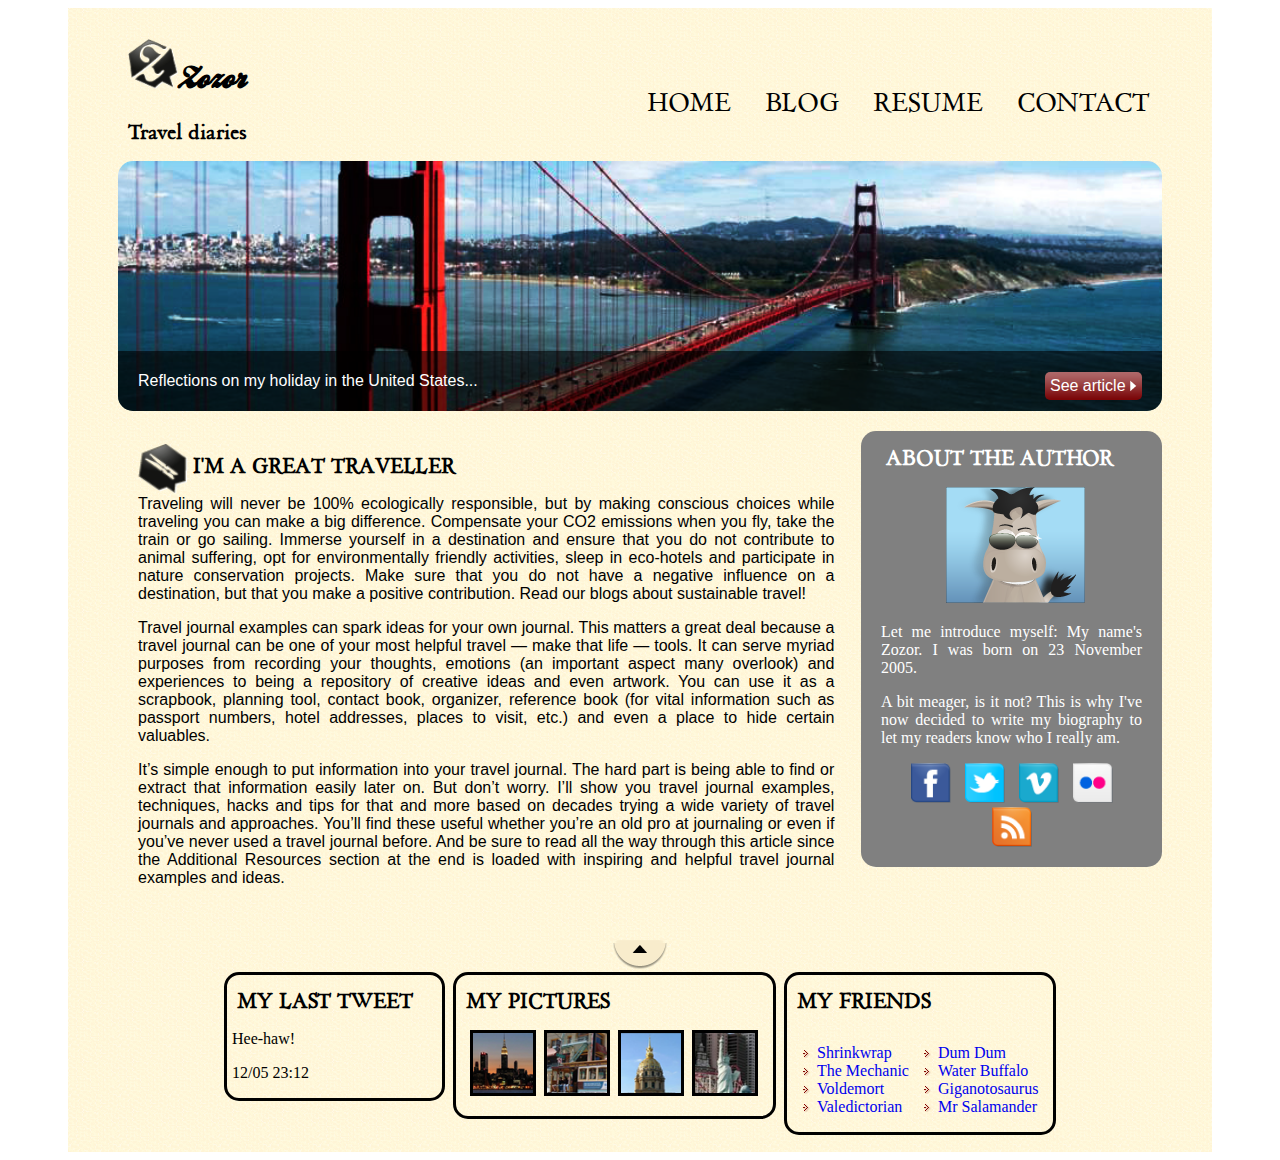
<file: Zozor/index.html>
<!DOCTYPE html>
<html lang="en">
	<head>
		<meta charset="utf-8"  />
		<meta name="viewport" content="width=device-width, initial-scale=1.0, shrink-to-fit=no">
		<link rel="stylesheet" href="css/design.css">
        <title>Zozor - Travel diaries</title>
    </head>
	
	<body>
        <div id="main_wrapper_ID">
            <header>
                <div id="main_title_ID">
                    <img src="images/zozor_logo.png" alt="Zozor logo" id="logo_ID" />
                    <h1>Zozor</h1>
                    <h2>Travel diaries</h2> 
                </div>
                
                <nav>
					
				<input type="checkbox" id="check">
				<label for="check" class="checkButton">MENU</label>
                    <ul id="nav_ID">
                        <li><a href="#">Home</a></li>
                        <li><a href="blog.html">Blog</a></li>
                        <li><a href="resume.html">Resume</a></li>
                        <li><a href="resume.html #email_ID">Contact</a></li>
                    </ul>
                </nav>
            </header>
            
            <div id="banner_image_ID">
                <div id="banner_description_ID">
                    <p>Reflections on my holiday in the United States...
					<a href="blog.html"" class="red_button">See article <img src="images/small_arrow.png" alt="" /></a>
					</p>
                </div>
            </div>
            
            <section>
                <article >
                    <img src="images/pin.png" alt="Travel category" class="cat_icon" /><h1>I'm a great traveller</h1>
                    <p>Traveling will never be 100% ecologically responsible, but by making conscious choices while traveling you can make a big difference. Compensate your CO2 emissions when you fly, take the train or go sailing. Immerse yourself in a destination and ensure that you do not contribute to animal suffering, opt for environmentally friendly activities, sleep in eco-hotels and participate in nature conservation projects. Make sure that you do not have a negative influence on a destination, but that you make a positive contribution. Read our blogs about sustainable travel!</p>
                    <p>Travel journal examples can spark ideas for your own journal. This matters a great deal because a travel journal can be one of your most helpful travel — make that life — tools. It can serve myriad purposes from recording your thoughts, emotions (an important aspect many overlook) and experiences to being a repository of creative ideas and even artwork. You can use it as a scrapbook, planning tool, contact book, organizer, reference book (for vital information such as passport numbers, hotel addresses, places to visit, etc.) and even a place to hide certain valuables.</p>
                    <p>It’s simple enough to put information into your travel journal. The hard part is being able to find or extract that information easily later on. But don’t worry. I’ll show you travel journal examples, techniques, hacks and tips for that and more based on decades trying a wide variety of travel journals and approaches. You’ll find these useful whether you’re an old pro at journaling or even if you’ve never used a travel journal before. And be sure to read all the way through this article since the Additional Resources section at the end is loaded with inspiring and helpful travel journal examples and ideas.</p>
                </article>
                <aside>
                    <h1>About the author</h1>
                    <!--<img src="images/arrow.png" alt="" id="arrow_ID" />-->
                    <p id="zozor_picture_ID"><img src="images/zozor.png" alt="Zozor Picture" /></p>
                    <p>Let me introduce myself: My name's Zozor. I was born on 23 November 2005.</p>
                    <p>A bit meager, is it not? This is why I've now decided to write my biography to let my readers know who I really am.</p>
                    <p id="p_section_icon_ID">
					
					<a href="https://www.facebook.com/NewYorkTravelGuide" target="_blank">
						<img src="images/facebook.png" alt="Facebook" />
					</a>	
						
					<a href="https://twitter.com/nycgo?lang=en" target="_blank">	
						<img src="images/twitter.png" alt="Twitter" />
					</a>	
						
					<a href="https://vimeo.com/261915296" target="_blank">
						<img src="images/vimeo.png" alt="Vimeo" />
					</a>	
						
					<a href="https://www.flickr.com/groups/newyorkers/pool/" target="_blank">
						<img src="images/flickr.png" alt="Flickr" />
					</a>	
						
					<a href="https://blog.feedspot.com/new_york_rss_feeds/" target="_blank">
						<img src="images/rss.png" alt="RSS" /></p>
					</a>
					
				</aside>
            </section>
            
            <footer>
				<a href="#top"> <img src="images/top.png" alt="Top" id="top_icon_ID"/> </a>
                <div id="tweet_ID">
                    <h1>My last tweet</h1>
                    <p>Hee-haw!</p>
                    <p>12/05 23:12</p>
                </div>
                <div id="my_pictures_ID">
                    <h1>My pictures</h1>
                    <p>
						<a href="images/buildings.jpg" target="_blank"> 
							<img src="images/pic1.jpg" alt="Picture" /> 
						</a>
						
						<a href="images/bridge.jpg" target="_blank"> 
							<img src="images/pic2.jpg" alt="Picture" />
						</a>
					
						<a href="images/washington.jpg" target="_blank"> 
							<img src="images/pic3.jpg" alt="Picture" />
						</a>
						
						<a href="images/statueOfLiberty.jpg" target="_blank"> 
							<img src="images/pic4.jpg" alt="Picture" />
						</a>
					</p>
                </div>
                <div id="my_friends_ID">
                    <h1>My friends</h1>
                    <ul>
                        <li><a href="https://www.onlineskyline.com/Shrink-Wrap-Rolls-Online-Skyline-L.jpg" target="_blank">Shrinkwrap</a></li>
                        <li><a href="https://townsquare.media/site/442/files/2014/11/The-Mechanic-630x420.jpg?w=980&q=75" target="_blank">The Mechanic</a></li>
                        <li><a href="https://static.wikia.nocookie.net/harrypotter/images/a/aa/Voldemort-smiling.jpg/revision/latest/scale-to-width-down/560?cb=20180920185319" target="_blank">Voldemort</a></li>
                        <li><a href="https://youtu.be/T76FdtKreNQ" target="_blank">Valedictorian</a></li>
                    </ul>
                    <ul>
                        <li><a href="https://i.pinimg.com/originals/84/9c/65/849c657fec2783b69af28ce5f8928eca.jpg" target="_blank">Dum Dum</a></li>
                        <li><a href="https://i.natgeofe.com/n/fc858fcd-15c1-4daf-958d-86ed2766924e/3549117.jpg" target="_blank">Water Buffalo</a></li>
                        <li><a href="https://www.extinctanimals.org/wp-content/uploads/2015/09/Giganotosaurus.jpg" target="_blank">Giganotosaurus</a></li>
                        <li><a href="https://s2.thingpic.com/images/iU/n6JxxoBCZe81eQ1WLbamLEV6.jpeg" target="_blank">Mr Salamander</a></li>
                    </ul>
                </div>
            </footer>
        </div>
    </body>
</html>
</file>
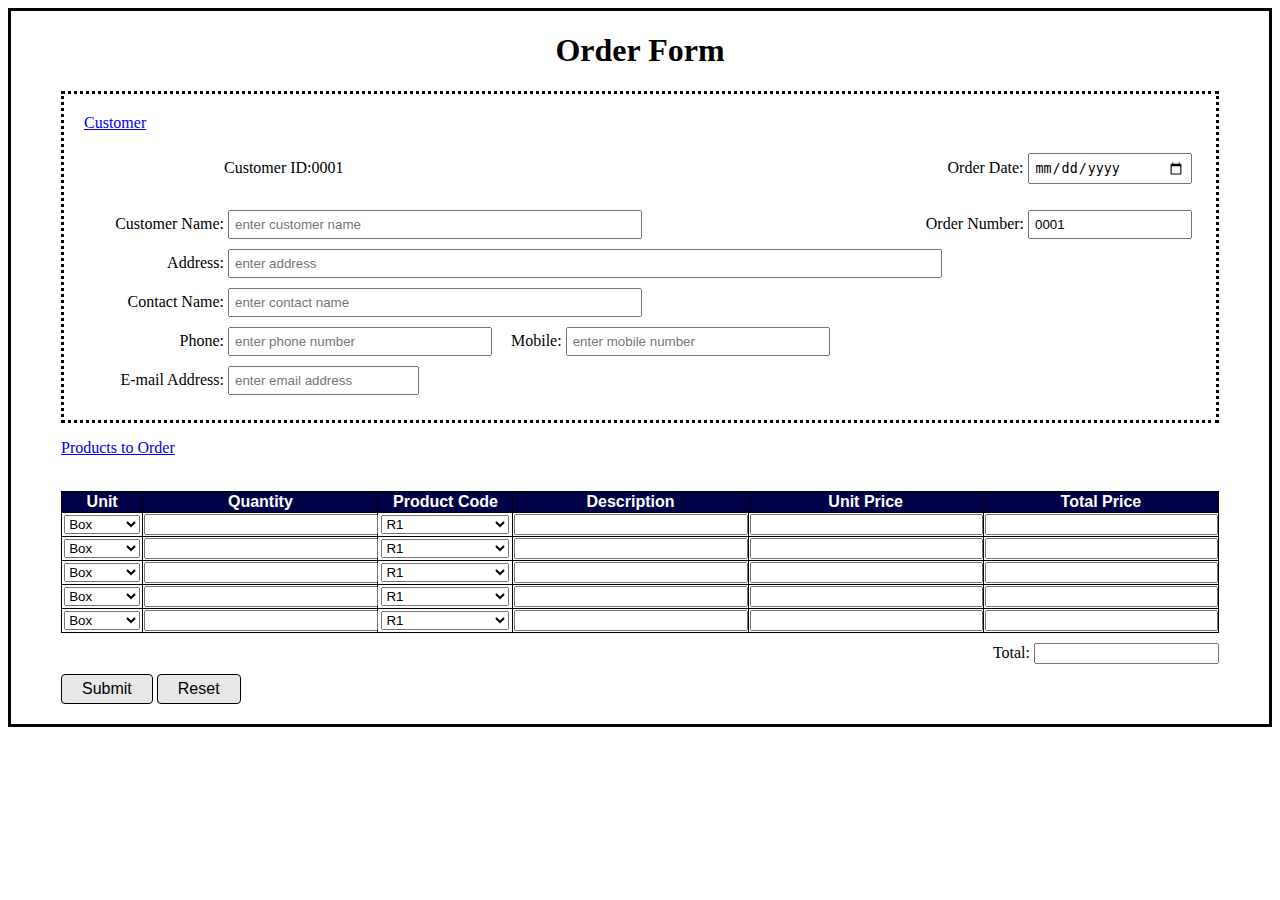
<file: Web Dev/FORM v2/index.html>
<!DOCTYPE html>

<html lang="en">
<head>
	<title>	Form </title>
	<meta charset="utf-8">
	<meta name="viewport" content="width=device-width, initial-scale=1.0">
	<style>
	
		#headerOrderForm{
			text-align: center;
		}
		
		#customerID{
			padding-left: 140px;
		}
		
		#orderDateLabel{
			padding-left: 600px;
			text-align: right;
		}
	
		#orderDate{width: 150px;}
					
		#customerName{width: 400px;}
		
		#orderNumberLabel{
			padding-left: 238px;
			text-align: right;
		}
		#orderNumber{width: 150px;}
		
		#address{width: 700px;}
		#contactName{width: 400px;}
		#phone{width: 250px;}
		
		#mobileLabel{ padding-left: 15px}
		#mobile{width: 250px;}
		
		#emaiAddress{width: 350px;}
		
		#totalBlock{
			display: block;
			text-align: right;
			padding-top: 10px;
			padding-bottom:10px;
		}
				
		.body1 {
			padding-left: 50px;
			padding-right: 50px;
			padding-bottom:20px;
			border: solid;
			display: block;
			text-align: justify;
		}
		
		.body2 {
			border: dotted;
			padding-left: 20px;
			padding-right:20px;
			padding-bottom:20px;
			padding-top:20px;
			
		}
				
		.textField {
			padding: 5px;
			margin-top: 5px;
			margin-bottom: 5px;
		}
		
		.labelClass{
			display: inline-block;
			width: 140px;
			text-align: right;
		}
		
		.button {
			border: solid;
			color: black;
			background-color: #e7e7e7;
			font-size: 16px;
			padding: 5px 20px;
			border-radius: 4px;
			border-width: thin;
			transition-duration: 0.4s;
		}
		
		.button:hover {
			background-color: black;
			color: white;
		}
		
		th {
			text-align: center;
		}
		td{
			text-align: center;
			
		}
		
		table {
			column-width: 100px; 
		
			width: 100%;
		}
		
		table,td,th {
			  border: 1px solid black;
			  border-collapse: collapse;
		}
		
	</style>
</head>

<body>
	<div class="body1">
		<h1 id="headerOrderForm">Order Form</h1>
		<form action ="#" method="post">
			<div class="body2">
				<a href = "#">Customer</a>  
			
				<p id="customerID"> Customer ID:0001
				<label for="orderDate" id ="orderDateLabel"> Order Date: </label>
				<input type="date" id="orderDate" class="textField" name="orderDate" maxlength="20" required /> <br />
				</p>
				
				<label for="customerName" class ="labelClass">Customer Name:</label>
				<input type="text" id="customerName" class ="textField" name="customerName" maxlength="255" required placeholder="enter customer name"/> 
								
				<label for="orderNumber" id="orderNumberLabel" class ="labelClass"> Order Number: </label>
				<input type="number" id="orderNumber" class ="textField" name="orderNumber" maxlength="20" value="0001" readonly /> <br />
						
				<label for="address" class ="labelClass">Address:</label> 
				<input type="text" id="address" class ="textField" name="address" maxlength="255" required placeholder="enter address" /> <br />
				
				<label for="contactName" class ="labelClass">Contact Name:</label>
				<input type="text" id="contactName" class ="textField" name="contactName" maxlength="255" required placeholder="enter contact name"/> <br />
				
				<label for="phone" class ="labelClass">Phone:</label>
				<input type="number" id="phone" class ="textField" name="phone" maxlength="20" placeholder="enter phone number" /> 
				
				<label for="mobile" id="mobileLabel">Mobile:</label>
				<input type="number" id="mobile" class ="textField" name="mobile" maxlength="20" required placeholder="enter mobile number"/> <br />
				
				<label for="emailAddress" class ="labelClass"> E-mail Address: </label>
				<input type="email" id="emailAddress" class ="textField" name="emailAddress" maxlength="255" required placeholder="enter email address"/> <br />

			</div>
			
			<p> <a href="#"> Products to Order </a> </p> <br />

				<table >
					<thead>
						<tr style="background-color:#000047; color:white; font-family: Helvetica; ">
							<th scope="col"> Unit </th>
							<th scope="col"> Quantity </th>
							<th scope="col"> Product Code </th>
							<th scope="col"> Description </th>
							<th scope="col"> Unit Price </th>
							<th scope="col"> Total Price </th>
						</tr>
					</thead>
					
					<tbody>
					
					<!-- ROW 1 -->
						<tr>
							<td> 
									<select  name="unit1" style="width:97%;">
										<option value="box">Box</option>
										<option value="pc">Pc</option>
										<option value="grams">Grams</option>
										<option value="kilo">Kilo</option>
									</select>
							</td>
							
							<td>
								<input type="number" id="quantity1" name="quantity1" maxlength="255" style="width:97%;"/>
							</td>
							
							<td>
								<select name="productCode1" style="width:97%;">
									<option value="r1">R1</option>
									<option value="r2">R2</option>
									<option value="r3">R3</option>
									<option value="r4">R4</option>
									<option value="r5">R5</option>
								</select>
							</td>
							
							<td>
								<input type="text" id="description1" name="description1" maxlength="255 " style="width:97%;" />
							</td>
							
							<td>
								<input type="number" id="unitPrice1" name="unitPrice1" maxlength="255" style="width:97%;"  />
							</td>
							
							<td>
								<input type="number" id="totalPrice1" name="totalPrice1" maxlength="255" style="width:97%;" />
							</td>
						</tr>	
						
						<!-- ROW 2 -->
						<tr>
							<td> 
									<select  name="unit2" style="width:97%;">
										<option value="box">Box</option>
										<option value="pc">Pc</option>
										<option value="grams">Grams</option>
										<option value="kilo">Kilo</option>
									</select>
							</td>
							
							<td>
								<input type="number" id="quantity2" name="quantity2" maxlength="255" style="width:97%;"/>
							</td>
							
							<td>
								<select name="productCode2" style="width:97%;">
									<option value="r1">R1</option>
									<option value="r2">R2</option>
									<option value="r3">R3</option>
									<option value="r4">R4</option>
									<option value="r5">R5</option>
								</select>
							</td>
							
							<td>
								<input type="text" id="description2" name="description2" maxlength="255" style="width:97%;"/>
							</td>
							
							<td>
								<input type="number" id="unitPrice2" name="unitPrice2" maxlength="255" style="width:97%;" />
							</td>
							
							<td>
								<input type="number" id="totalPrice2" name="totalPrice2" maxlength="255" style="width:97%;"/>
							</td>
						</tr>	
						
						<!-- ROW 3 -->
						<tr>
							<td> 
									<select  name="unit3" style="width:97%;">
										<option value="box">Box</option>
										<option value="pc">Pc</option>
										<option value="grams">Grams</option>
										<option value="kilo">Kilo</option>
									</select>
							</td>
							
							<td>
								<input type="number" id="quantity3" name="quantity3" maxlength="255" style="width:97%;"/>
							</td>
							
							<td>
								<select name="productCode3" style="width:97%;">
									<option value="r1">R1</option>
									<option value="r2">R2</option>
									<option value="r3">R3</option>
									<option value="r4">R4</option>
									<option value="r5">R5</option>
								</select>
							</td>
							
							<td>
								<input type="text" id="description3" name="description3" maxlength="255" style="width:97%;"/>
							</td>
							
							<td>
								<input type="number" id="unitPrice3" name="unitPrice3" maxlength="255" style="width:97%;" />
							</td>
							
							<td>
								<input type="number" id="totalPrice3" name="totalPrice3" maxlength="255" style="width:97%;" />
							</td>
						</tr>	
					</tbody>
					
					<!-- ROW 4 -->
						<tr>
							<td> 
									<select  name="unit4" style="width:97%;">
										<option value="box">Box</option>
										<option value="pc">Pc</option>
										<option value="grams">Grams</option>
										<option value="kilo">Kilo</option>
									</select>
							</td>
							
							<td>
								<input type="number" id="quantity4" name="quantity4" maxlength="255" style="width:97%;"/>
							</td>
							
							<td>
								<select name="productCode4" style="width:97%;">
									<option value="r1">R1</option>
									<option value="r2">R2</option>
									<option value="r3">R3</option>
									<option value="r4">R4</option>
									<option value="r5">R5</option>
								</select>
							</td>
							
							<td>
								<input type="text" id="description4" name="description4" maxlength="255" style="width:97%;" />
							</td>
							
							<td>
								<input type="number" id="unitPrice4" name="unitPrice4" maxlength="255" style="width:97%;" />
							</td>
							
							<td>
								<input type="number" id="totalPrice4" name="totalPrice4" maxlength="255" style="width:97%;"/>
							</td>
						</tr>
						
						<!-- ROW 5 -->
						<tr>
							<td> 
									<select  name="unit5" style="width:97%;">
										<option value="box">Box</option>
										<option value="pc">Pc</option>
										<option value="grams">Grams</option>
										<option value="kilo">Kilo</option>
									</select>
							</td>
							
							<td>
								<input type="number" id="quantity5" name="quantity5" maxlength="255" style="width:97%;"/>
							</td>
							
							<td>
								<select name="productCode5" style="width:97%;">
									<option value="r1">R1</option>
									<option value="r2">R2</option>
									<option value="r3">R3</option>
									<option value="r4">R4</option>
									<option value="r5">R5</option>
								</select>
							</td>
							
							<td>
								<input type="text" id="description5" name="description5" maxlength="255" style="width:97%;" />
							</td>
							
							<td>
								<input type="number" id="unitPrice5" name="unitPrice5" maxlength="255" style="width:97%;" />
							</td>
							
							<td>
								<input type="number" id="totalPrice5" name="totalPrice5" maxlength="255" style="width:97%;"/>
							</td>
						</tr>	

						
				</table>
			
			<div id="totalBlock">
			<label for="total">Total:</label>
			<input type="number" id="total" name="total" maxlength="255"/> <br />
			</div>
			
			<input type="submit" name="submit" class="button" value="Submit" />
			
			<input type="reset" name="reset" class="button" value="Reset" />
		</form>
	</div>
</body>

</html>
</file>
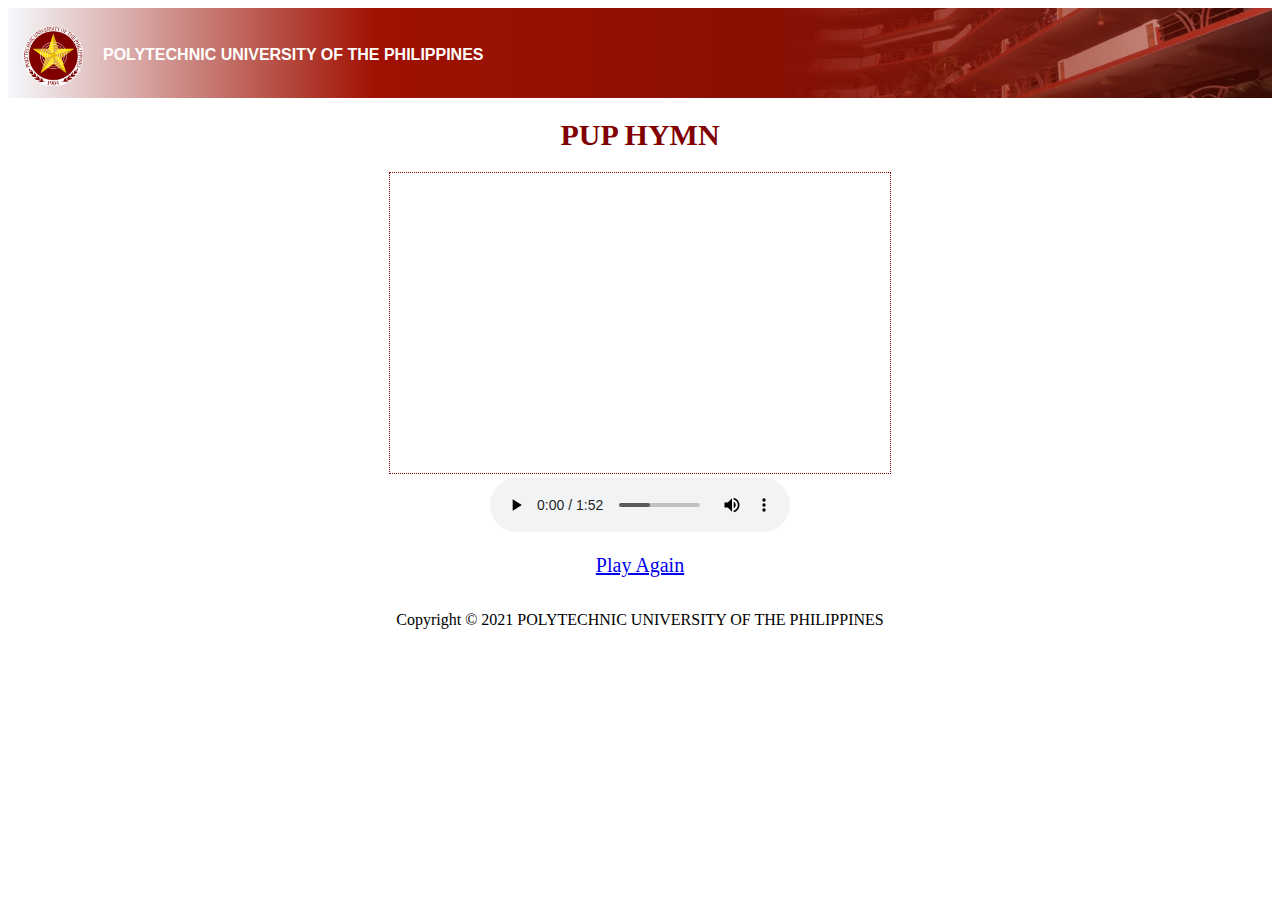
<file: Web Dev/PUP hymn/index.html>
<!DOCTYPE html>

<html>

<head>
	<title>PUP hymn</title>	
	<style>
	.header {
		background-image: url("images/headerBackground.jpg");
		height: 100%;
		background-position: center;
		background-repeat: no-repeat;
		background-size: cover;
	}
	
	.logo {
		float:left;
		margin-right: 20px;
		margin-left: 15px;
	}
	
	.logoSign {
		color: white;
		font-family: Helvetica;
		margin-top: 20px;
		font-weight: bold;
	}
	
	.body {
		display: block;
		text-align: center;
	}
	
	#pupHymnHeader {
		font-family: Verdana;
		font-size: 30px;
		color: maroon;
	}
	
	#lyrics {
		text-align: center;
		font-family: Verdana;
		font-size: 20px;
		color: maroon;
		letter-spacing: 2px;
		line-height: 60px;
	} 
		
	#marqueeLyrics {
		
		height: 300px;
		width: 500px;
		overflow: hidden;
		position: relative;
		border: 0.5px dotted maroon;
	}
	
	.footer {
	text-align: center;
	}
	
	#again {
		font-family: Verdana;
		font-size: 20px;
	}
	
	</style>
	
	<div class="header">
	<br />
		<img src= "images/PUPLogo.png" alt="logo of the PUP" width="60px" height = "60px" class="logo"/>
	
		<p class = "logoSign">
			POLYTECHNIC UNIVERSITY OF THE PHILIPPINES
		</p>
	<br />
	</div>
</head>

<body>
	<div class="body">
	<h1 id="pupHymnHeader">PUP HYMN</h1>
	<marquee id ="marqueeLyrics" direction="up" scrollamount="1.8" loop = "1">
		<p id="lyrics">
		Sintang Paaralan <br />
		Tanglaw ka ng bayan <br />
		Pandayan ng isip ng kabataan <br />
		Kami ay dumating nang salat sa yaman <br />
		Hanap na dunong ay iyong alay <br />
		Ang layunin mong makatao <br />
		Dinarangal ang Pilipino <br />
		Ang iyong aral, diwa, adhikang taglay <br />
		PUP, aming gabay <br />
		Paaralang dakila <br />
		PUP, pinagpala <br /> 
		Gagamitin ang karunungan <br />
		Mula sa iyo, para sa bayan <br />
		Ang iyong aral, diwa, adhikang taglay <br />
		PUP, aming gabay <br />
		Paaralang dakila <br />
		PUP, pinagpala <br /> <br />
		<img src = "images/PUPLogo.png" width="100px" height = "100px" />
		</p>	
	</marquee>
		<br />
	<audio controls autoplay >
		<source src = "sounds/The PUP Hymn.mp3" />
		<source src = "sounds/The PUP Hymn.ogg" />
		<p>
		This browser does not support .ogg and .mp3 audio format
		</p>
	</audio>
		<br /> <br />
		<a href ="index.html" id = "again">
			Play Again
		</a>	
	</div>
</body>

<footer>
<div class = "footer">
	<br />
	<p> Copyright &copy 2021 POLYTECHNIC UNIVERSITY OF THE PHILIPPINES </p>
</div> 
</footer>
</html>
</file>
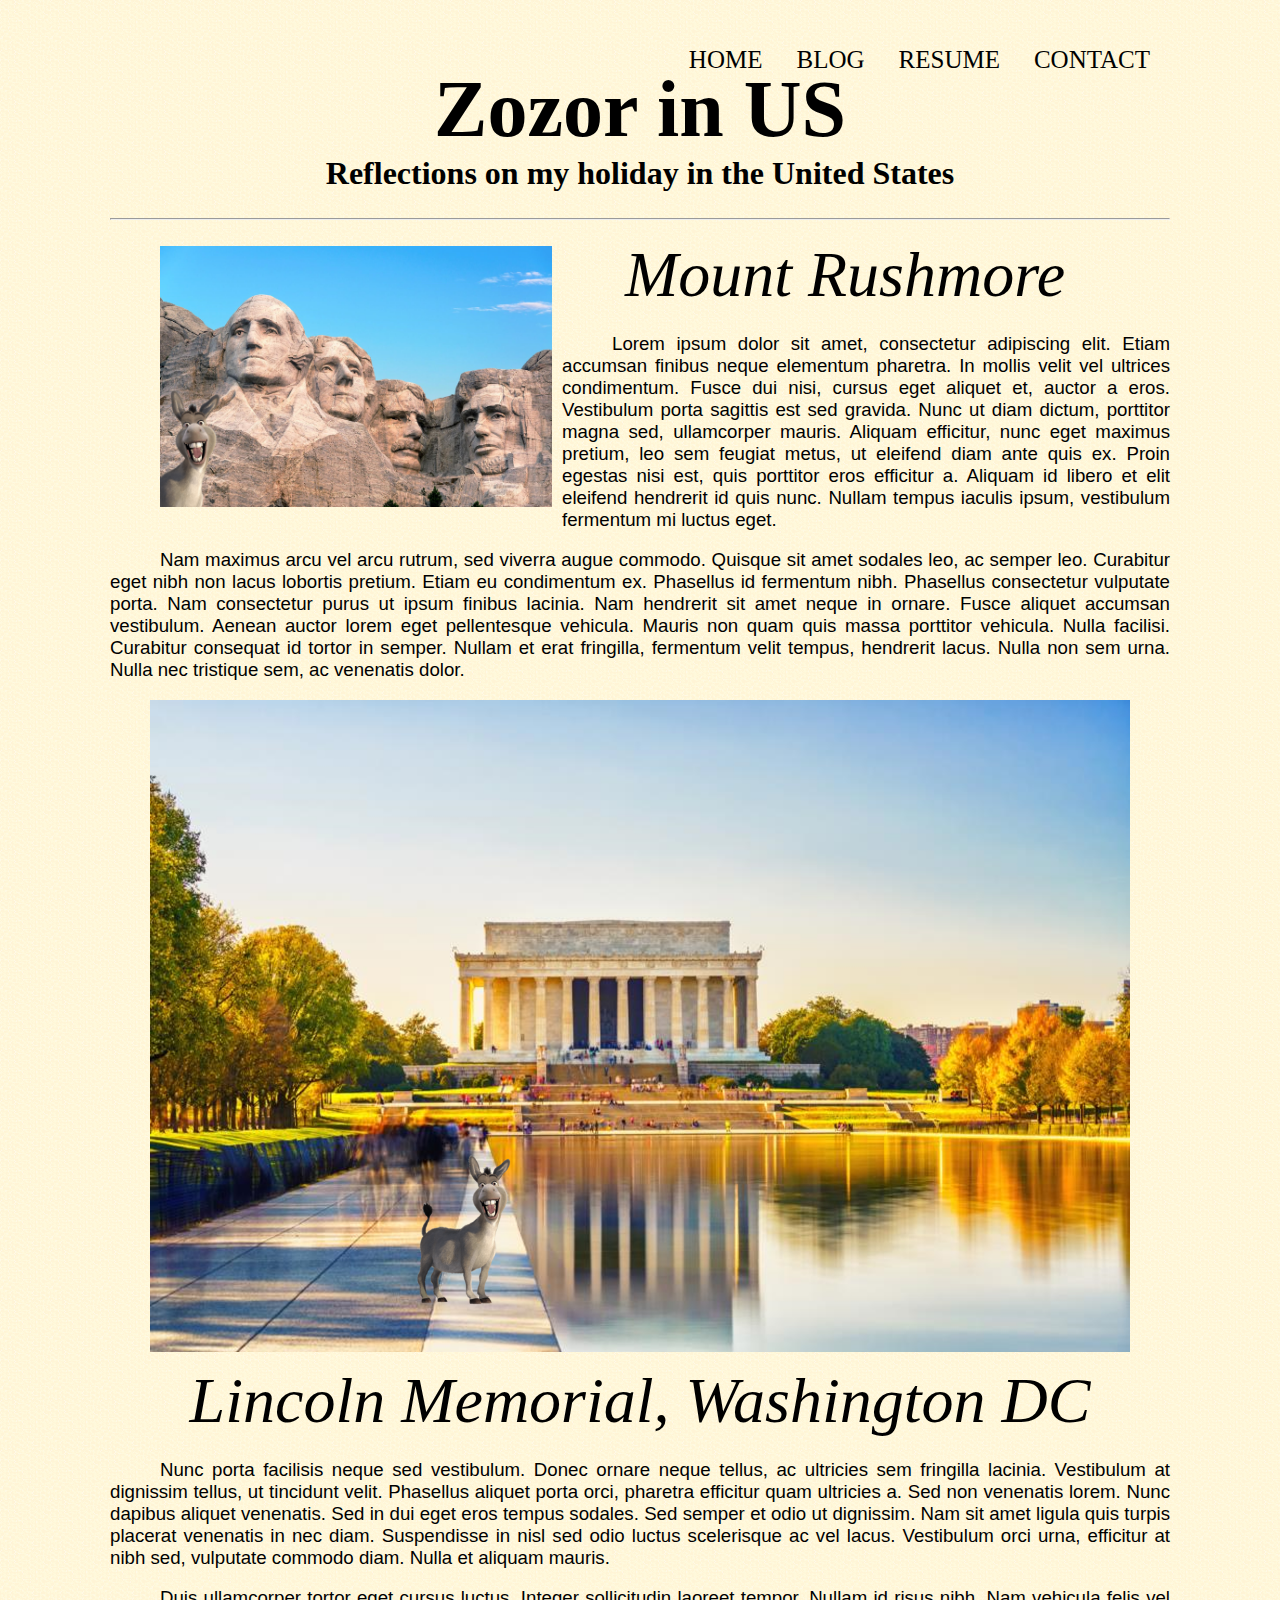
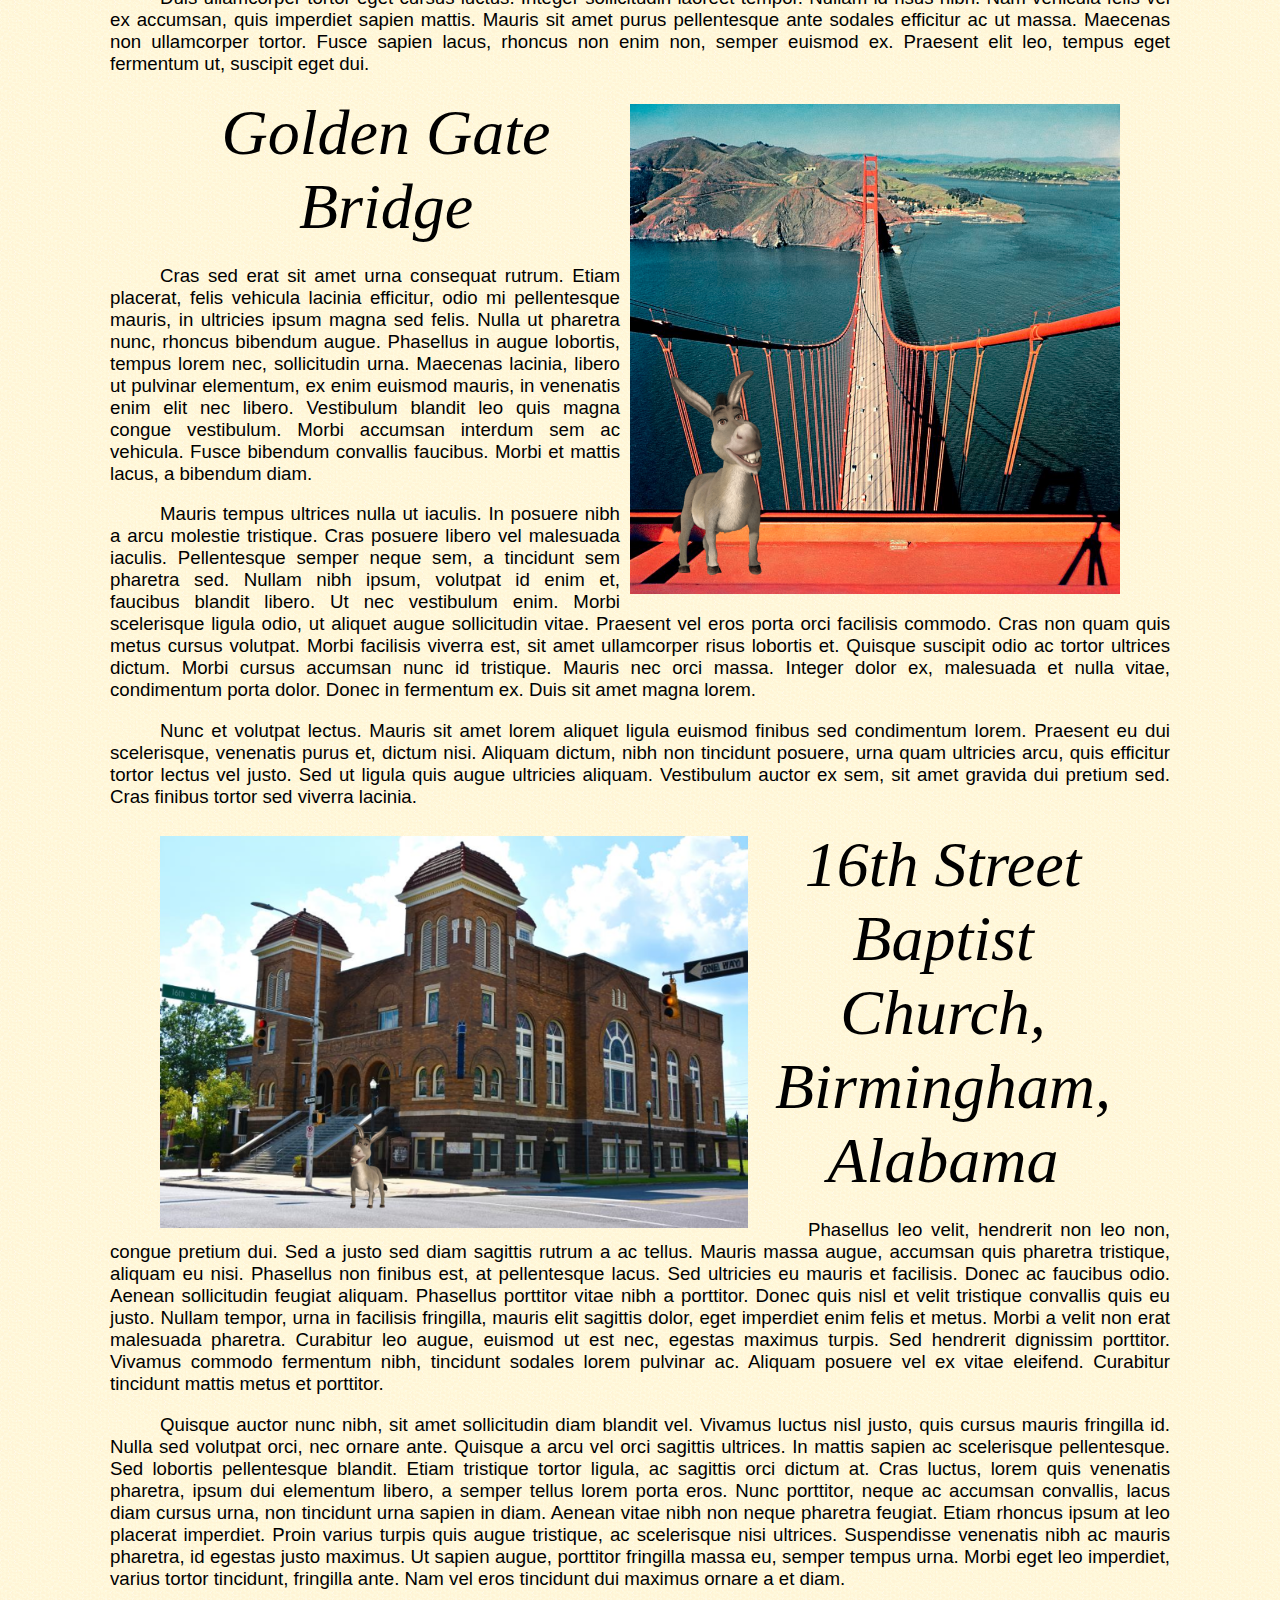
<file: Zozor/blog.html>
<!DOCTYPE html>
<html lang="en">
	<head>
		<meta charset="utf-8">
		<meta name="viewport" content="width=device-width, initial-scale=1.0, shrink-to-fit=no">
		<title>blog</title>
		<link rel="stylesheet" href="css/blogDesign.css">
	</head>

	<body>
		<header>
			<nav>
			
			<input type="checkbox" id="check">
			<label for="check" class="checkButton">MENU</label>
				<ul>
					<li><a href="index.html">Home</a></li>
					<li><a href="#">Blog</a></li>
					<li><a href="resume.html">Resume</a></li>
					<li><a href="resume.html #email_ID">Contact</a></li>
				</ul>
			</nav>
		</header>
		
	
		<h1>Zozor in US</h1>
		<h2>Reflections on my holiday in the United States</h2>
		<hr>
				<figure>
					<img id="blog_img1_ID" src="images/blogPic2.png" alt="Mount Rushmore" title="Mount Rushmore"/>
				<figcaption>Mount Rushmore</figcaption>
				</figure>
				
				<p>
				Lorem ipsum dolor sit amet, consectetur adipiscing elit. Etiam accumsan finibus neque elementum pharetra. In mollis velit vel ultrices condimentum. Fusce dui nisi, cursus eget aliquet et, auctor a eros. Vestibulum porta sagittis est sed gravida. Nunc ut diam dictum, porttitor magna sed, ullamcorper mauris. Aliquam efficitur, nunc eget maximus pretium, leo sem feugiat metus, ut eleifend diam ante quis ex. Proin egestas nisi est, quis porttitor eros efficitur a. Aliquam id libero et elit eleifend hendrerit id quis nunc. Nullam tempus iaculis ipsum, vestibulum fermentum mi luctus eget.
				</p>
				
				<p>
				Nam maximus arcu vel arcu rutrum, sed viverra augue commodo. Quisque sit amet sodales leo, ac semper leo. Curabitur eget nibh non lacus lobortis pretium. Etiam eu condimentum ex. Phasellus id fermentum nibh. Phasellus consectetur vulputate porta. Nam consectetur purus ut ipsum finibus lacinia. Nam hendrerit sit amet neque in ornare. Fusce aliquet accumsan vestibulum. Aenean auctor lorem eget pellentesque vehicula. Mauris non quam quis massa porttitor vehicula. Nulla facilisi. Curabitur consequat id tortor in semper. Nullam et erat fringilla, fermentum velit tempus, hendrerit lacus. Nulla non sem urna. Nulla nec tristique sem, ac venenatis dolor.	
				</p>
				
				<figure>
					<img id="blog_img2_ID" src="images/blogPic1.png" alt="Lincoln Memorial, Washington DC" title="Lincoln Memorial, Washington DC"/ >
				<figcaption>Lincoln Memorial, Washington DC</figcaption>
				</figure>
				
				<p>
				Nunc porta facilisis neque sed vestibulum. Donec ornare neque tellus, ac ultricies sem fringilla lacinia. Vestibulum at dignissim tellus, ut tincidunt velit. Phasellus aliquet porta orci, pharetra efficitur quam ultricies a. Sed non venenatis lorem. Nunc dapibus aliquet venenatis. Sed in dui eget eros tempus sodales. Sed semper et odio ut dignissim. Nam sit amet ligula quis turpis placerat venenatis in nec diam. Suspendisse in nisl sed odio luctus scelerisque ac vel lacus. Vestibulum orci urna, efficitur at nibh sed, vulputate commodo diam. Nulla et aliquam mauris.
				</p>
				
				<p>
				Duis ullamcorper tortor eget cursus luctus. Integer sollicitudin laoreet tempor. Nullam id risus nibh. Nam vehicula felis vel ex accumsan, quis imperdiet sapien mattis. Mauris sit amet purus pellentesque ante sodales efficitur ac ut massa. Maecenas non ullamcorper tortor. Fusce sapien lacus, rhoncus non enim non, semper euismod ex. Praesent elit leo, tempus eget fermentum ut, suscipit eget dui.			
				</p>
				
				<figure>
					<img id="blog_img3_ID" src="images/blogPic3.png" alt="Golden Gate Bridge" title="Golden Gate Bridge" />
					<figcaption>Golden Gate Bridge</figcaption>
				</figure>
				
				<p>
				Cras sed erat sit amet urna consequat rutrum. Etiam placerat, felis vehicula lacinia efficitur, odio mi pellentesque mauris, in ultricies ipsum magna sed felis. Nulla ut pharetra nunc, rhoncus bibendum augue. Phasellus in augue lobortis, tempus lorem nec, sollicitudin urna. Maecenas lacinia, libero ut pulvinar elementum, ex enim euismod mauris, in venenatis enim elit nec libero. Vestibulum blandit leo quis magna congue vestibulum. Morbi accumsan interdum sem ac vehicula. Fusce bibendum convallis faucibus. Morbi et mattis lacus, a bibendum diam.
				</p>
				
				<p>
				Mauris tempus ultrices nulla ut iaculis. In posuere nibh a arcu molestie tristique. Cras posuere libero vel malesuada iaculis. Pellentesque semper neque sem, a tincidunt sem pharetra sed. Nullam nibh ipsum, volutpat id enim et, faucibus blandit libero. Ut nec vestibulum enim. Morbi scelerisque ligula odio, ut aliquet augue sollicitudin vitae. Praesent vel eros porta orci facilisis commodo. Cras non quam quis metus cursus volutpat. Morbi facilisis viverra est, sit amet ullamcorper risus lobortis et. Quisque suscipit odio ac tortor ultrices dictum. Morbi cursus accumsan nunc id tristique. Mauris nec orci massa. Integer dolor ex, malesuada et nulla vitae, condimentum porta dolor. Donec in fermentum ex. Duis sit amet magna lorem.				
				</p>
				
				<p>
				Nunc et volutpat lectus. Mauris sit amet lorem aliquet ligula euismod finibus sed condimentum lorem. Praesent eu dui scelerisque, venenatis purus et, dictum nisi. Aliquam dictum, nibh non tincidunt posuere, urna quam ultricies arcu, quis efficitur tortor lectus vel justo. Sed ut ligula quis augue ultricies aliquam. Vestibulum auctor ex sem, sit amet gravida dui pretium sed. Cras finibus tortor sed viverra lacinia.				
				</p>
				
				
				<figure>
					<img id="blog_img4_ID" src="images/blogPic4.png" alt="16th Street Baptist Church, Birmingham, Alabama" title="16th Street Baptist Church, Birmingham, Alabama" />
					<figcaption>16th Street Baptist Church, Birmingham, Alabama </figcaption>
				</figure>
				<p>
				Phasellus leo velit, hendrerit non leo non, congue pretium dui. Sed a justo sed diam sagittis rutrum a ac tellus. Mauris massa augue, accumsan quis pharetra tristique, aliquam eu nisi. Phasellus non finibus est, at pellentesque lacus. Sed ultricies eu mauris et facilisis. Donec ac faucibus odio. Aenean sollicitudin feugiat aliquam. Phasellus porttitor vitae nibh a porttitor. Donec quis nisl et velit tristique convallis quis eu justo. Nullam tempor, urna in facilisis fringilla, mauris elit sagittis dolor, eget imperdiet enim felis et metus. Morbi a velit non erat malesuada pharetra. Curabitur leo augue, euismod ut est nec, egestas maximus turpis. Sed hendrerit dignissim porttitor. Vivamus commodo fermentum nibh, tincidunt sodales lorem pulvinar ac. Aliquam posuere vel ex vitae eleifend. Curabitur tincidunt mattis metus et porttitor.
				</p>
				
				<p>
				Quisque auctor nunc nibh, sit amet sollicitudin diam blandit vel. Vivamus luctus nisl justo, quis cursus mauris fringilla id. Nulla sed volutpat orci, nec ornare ante. Quisque a arcu vel orci sagittis ultrices. In mattis sapien ac scelerisque pellentesque. Sed lobortis pellentesque blandit. Etiam tristique tortor ligula, ac sagittis orci dictum at. Cras luctus, lorem quis venenatis pharetra, ipsum dui elementum libero, a semper tellus lorem porta eros. Nunc porttitor, neque ac accumsan convallis, lacus diam cursus urna, non tincidunt urna sapien in diam. Aenean vitae nibh non neque pharetra feugiat. Etiam rhoncus ipsum at leo placerat imperdiet. Proin varius turpis quis augue tristique, ac scelerisque nisi ultrices. Suspendisse venenatis nibh ac mauris pharetra, id egestas justo maximus. Ut sapien augue, porttitor fringilla massa eu, semper tempus urna. Morbi eget leo imperdiet, varius tortor tincidunt, fringilla ante. Nam vel eros tincidunt dui maximus ornare a et diam.
				</p>
				
	</body>
</html>
</file>
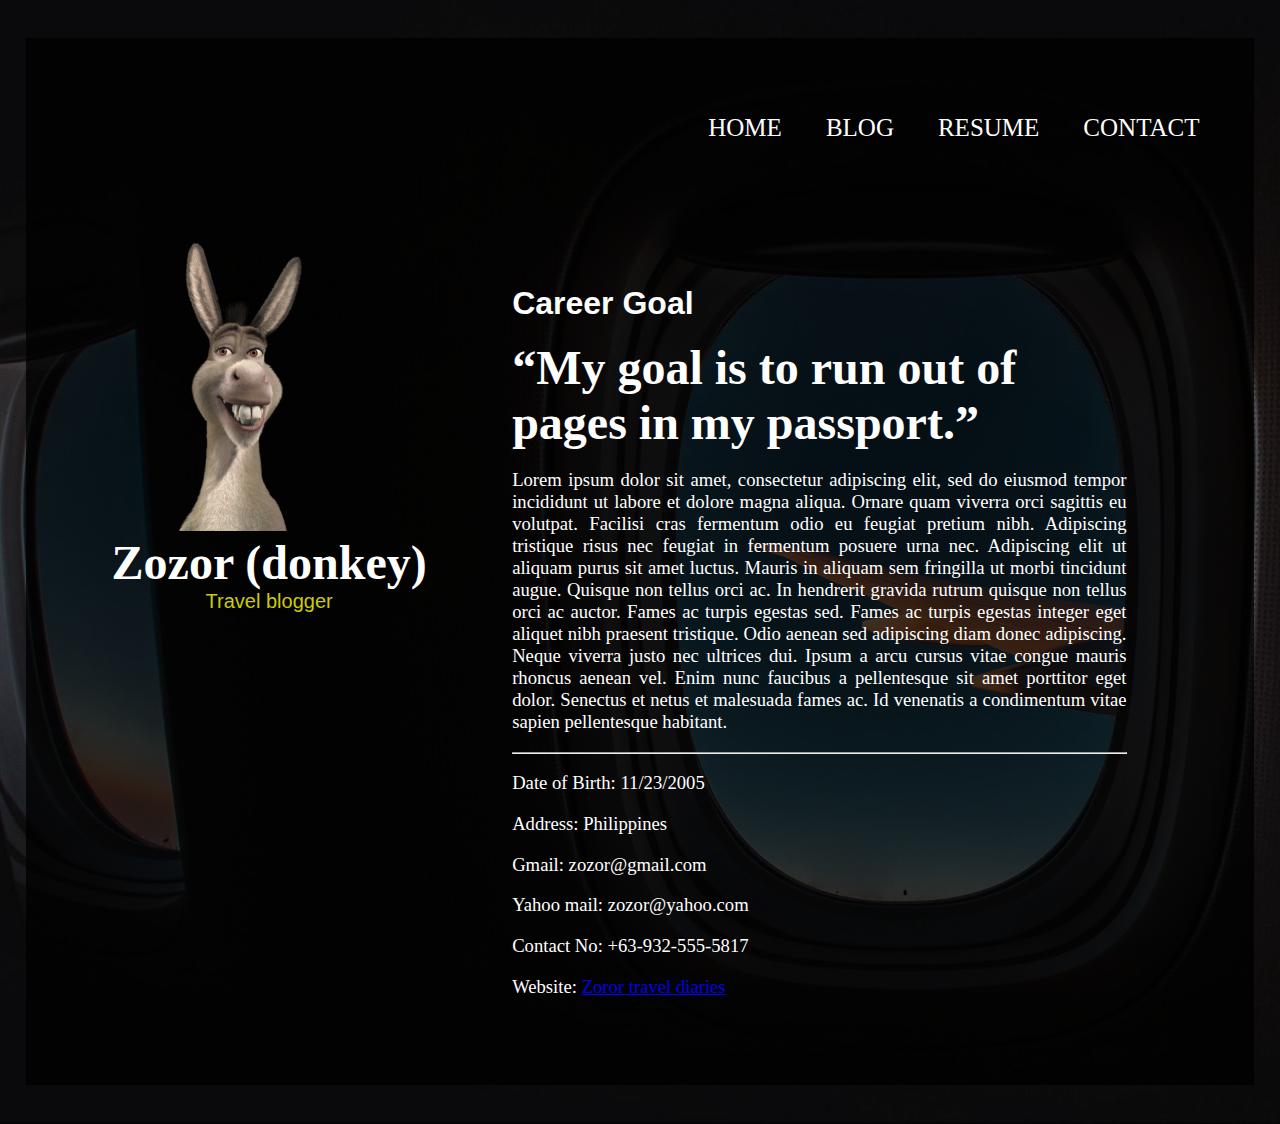
<file: Zozor/resume.html>
<!DOCTYPE html>
<html lang="en">
	<head>
		<meta charset="utf-8">
		<meta name="viewport" content="width=device-width, initial-scale=1.0, shrink-to-fit=no">
		<title>resume</title>
		<link rel="stylesheet" href="./css/resumeDesign.css">
		
	</head>

	<body>
		<header>
			<nav>

				<input type="checkbox" id="check">
				<label for="check" class="checkButton">MENU</label>

					<ul>
						<li><a href="index.html">Home</a></li>
						<li><a href="blog.html">Blog</a></li>
						<li><a href="#">Resume</a></li>
						<li><a href="#email_ID">Contact</a></li>
					</ul>
					
			</nav>
		</header>

		<div id="first_half_ID"><img id="profile_img_ID" src="images/donkey.png" />
			<p id="name_ID">Zozor (donkey)</p>
			<p id="occupation_ID">Travel blogger</p>
		</div>
		<div id="second_half_ID">
			<h2 id="career_ID">Career Goal</h2>
			<br />
			<h3> “My goal is to run out of pages in my passport.” </h3>
			<p>	   Lorem ipsum dolor sit amet, consectetur adipiscing elit, sed do eiusmod tempor incididunt ut labore et dolore magna aliqua.  
				   Ornare quam viverra orci sagittis eu volutpat. Facilisi cras fermentum odio eu feugiat pretium nibh. Adipiscing tristique risus  
				   nec feugiat in fermentum posuere urna nec. Adipiscing elit ut aliquam purus sit amet luctus. Mauris in aliquam sem fringilla ut  
				   morbi tincidunt augue. Quisque non tellus orci ac. In hendrerit gravida rutrum quisque non tellus orci ac auctor. Fames ac turpis 
				   egestas sed. Fames ac turpis egestas integer eget aliquet nibh praesent tristique. Odio aenean sed adipiscing diam donec adipiscing.  
				   Neque viverra justo nec ultrices dui. Ipsum a arcu cursus vitae congue mauris rhoncus aenean vel. Enim nunc faucibus a pellentesque 
				   sit amet porttitor eget dolor. Senectus et netus et malesuada fames ac. Id venenatis a condimentum vitae sapien pellentesque habitant.
			</p>
			<hr>
		<p>Date of Birth: 11/23/2005</p>
		<p>Address: Philippines</p>
		<p id="email_ID">Gmail: zozor@gmail.com</p>
		<p>Yahoo mail: zozor@yahoo.com</p>
		<p>Contact No: +63-932-555-5817</p>
		<p>Website: <a href="index.html"> Zoror travel diaries</p>
		</div>
	</body>
</html>
</file>
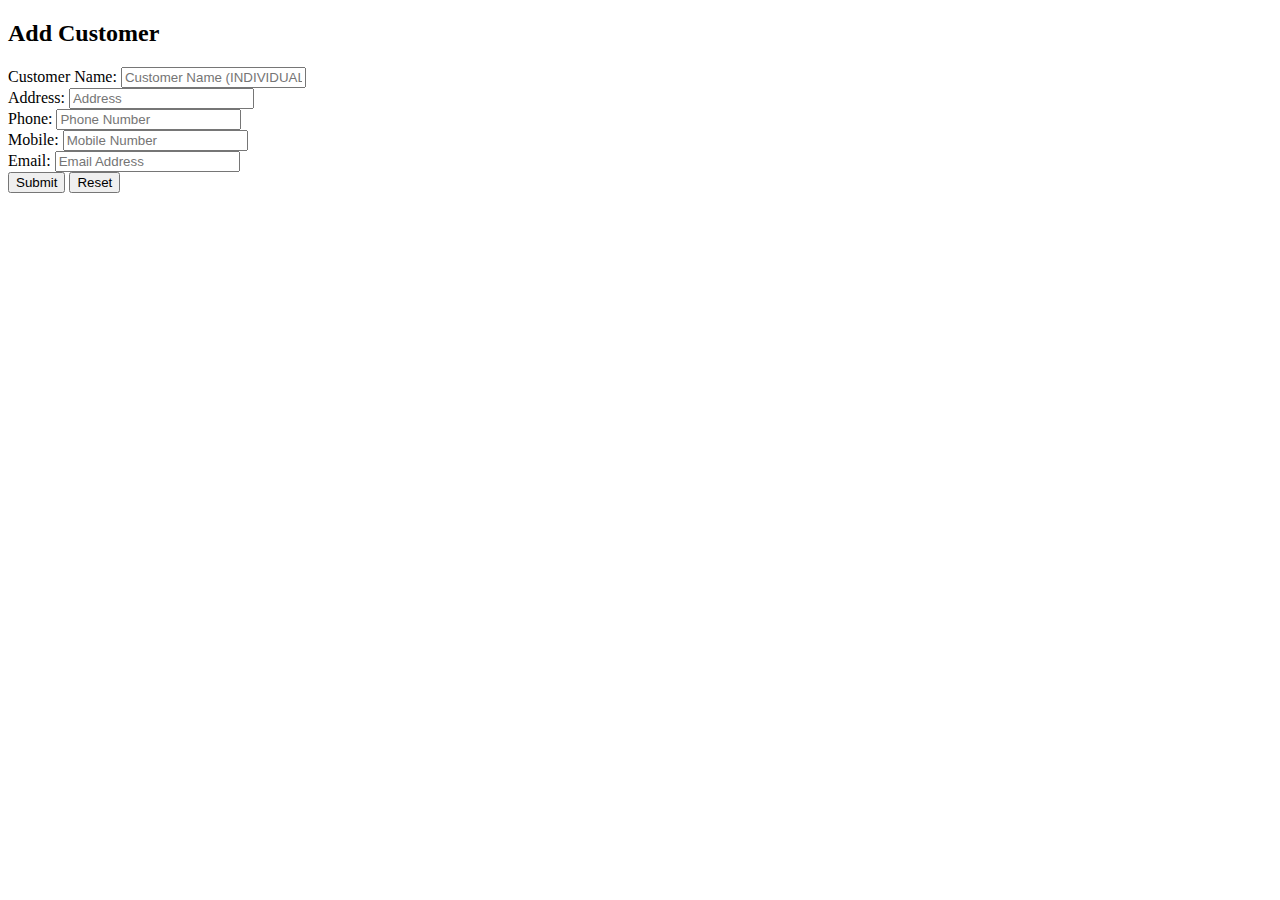
<file: Web Dev/FORM v2/addCustomer.html>
<!DOCTYPE html>

<html lang="en">
	<head>
		<title>	add customer </title>
		<meta charset="utf-8">
		<meta name="viewport" content="width=device-width, initial-scale=1.0">
	</head>
	
	<body>
		<div>
			<h2>Add Customer</h2>
			
			<form action="php/addCustomer.php" method="post">
		
					<label for="customerName"> Customer Name: </label>
					<input type="text" id="customerName" name="customerName" required placeholder="Customer Name (INDIVIDUAL/COMPANY)"  /> 
				<br />
					<label for="customerAddress"> Address: </label>
					<input type="text" id="customerAddress" name="customerAddress" required placeholder="Address"  /> 
				<br />
					<label for="customerPhone"> Phone: </label>
					<input type="number" id="customerPhone" name="customerPhone" required placeholder="Phone Number"/> 
				<br />
					<label for="customerMobile"> Mobile: </label>
					<input type="number" id="customerMobile" name="customerMobile" required placeholder="Mobile Number"/> 
				<br />
					<label for="customerEmail"> Email: </label>
					<input type="email" id="customerEmail" name="customerEmail" required placeholder="Email Address"/> 
				<br />
					
					<input type="submit" name="submit" class="button" value="Submit" />
			
					<input type="reset" name="reset" class="button" value="Reset" />
					
			</form>
		</div>
	</body>
</html>
</file>
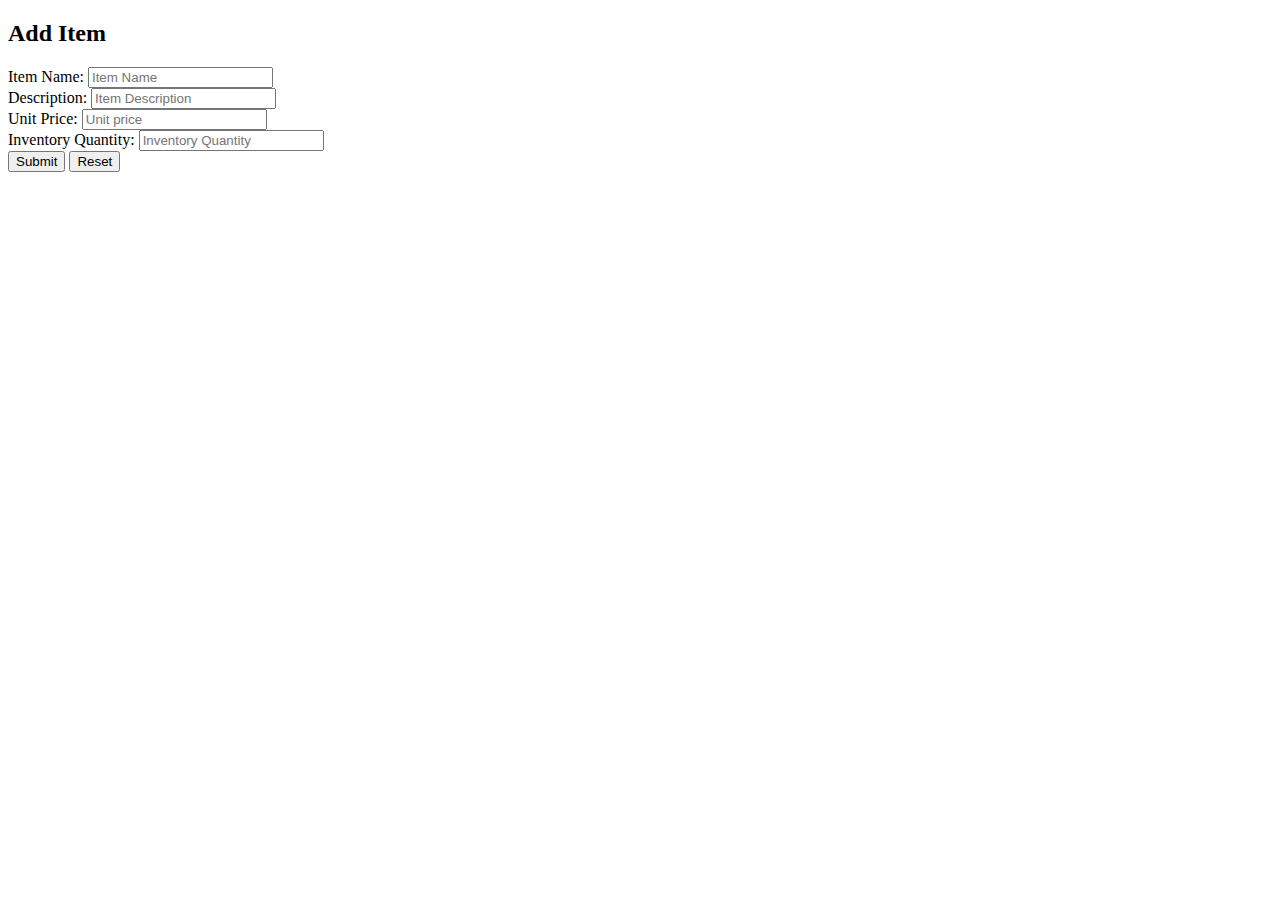
<file: Web Dev/FORM v2/addItem.html>
<!DOCTYPE html>

<html lang="en">
	<head>
		<title>	add item </title>
		<meta charset="utf-8">
		<meta name="viewport" content="width=device-width, initial-scale=1.0">
	</head>
	
	<body>
		<div>
			<h2>Add Item</h2>
			
			<form action="" method="post">
		
					<label for="itemName"> Item Name: </label>
					<input type="text" id="itemName" name="itemName" required placeholder="Item Name"/> 
				<br />
					<label for="itemDescription"> Description: </label>
					<input type="text" id="itemDescription" name="itemDescription" required placeholder="Item Description"/> 
				<br />
					<label for="itemUnitPrice"> Unit Price: </label>
					<input type="number" id="itemUnitPrice" name="itemUnitPrice" required min="0" step=".01" placeholder="Unit price"/> 
				<br />
					<label for="itemInventoryQuantity"> Inventory Quantity: </label>
					<input type="number" id="itemInventoryQuantity" name="itemInventoryQuantity" required min="0" placeholder="Inventory Quantity"/> 
				<br />
					
					<input type="submit" name="submit" class="button" value="Submit" />
			
					<input type="reset" name="reset" class="button" value="Reset" />
					
			</form>
		</div>
	</body>
</html>
</file>
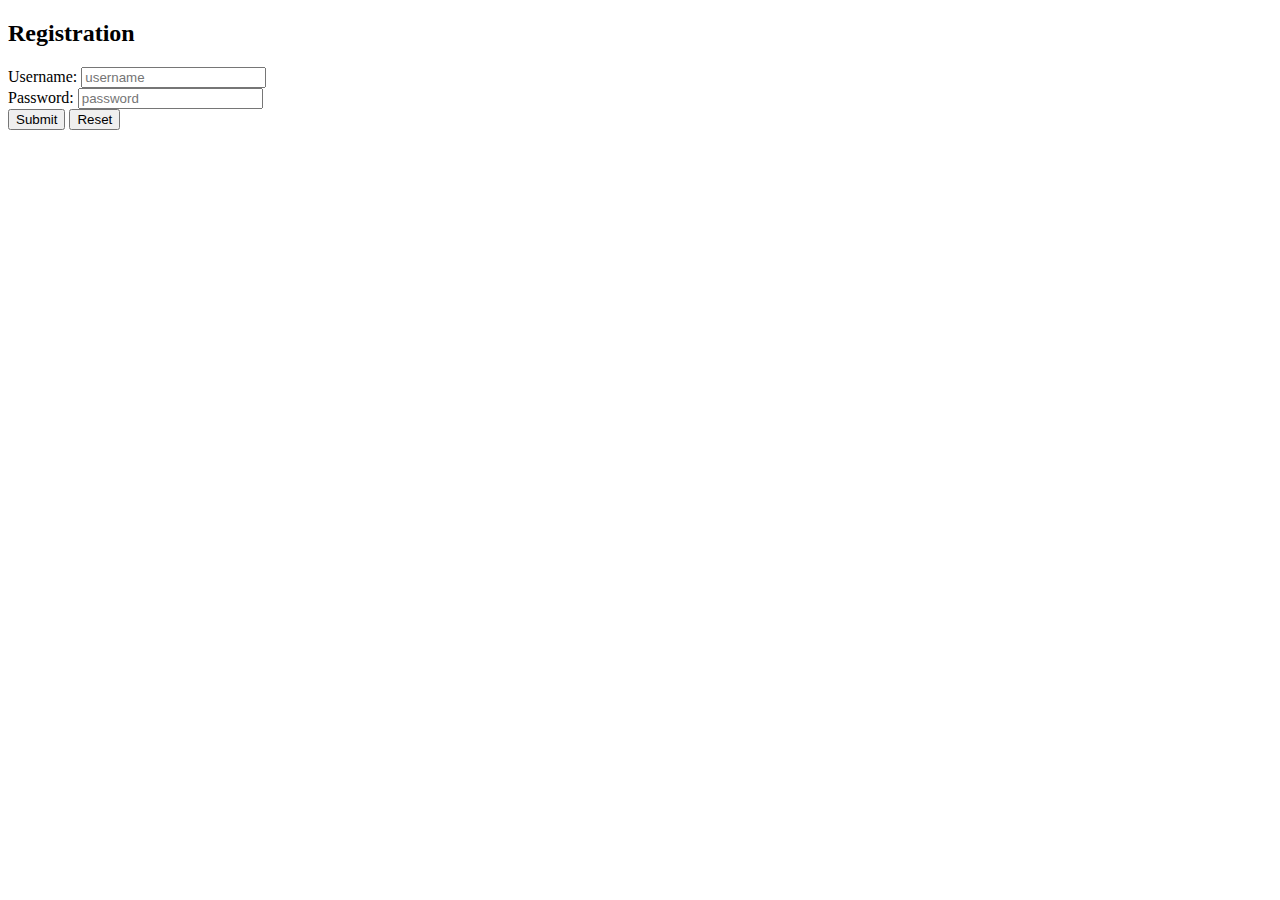
<file: Web Dev/FORM v2/registration.html>
<!DOCTYPE html>

<html lang="en">
	<head>
		<title>	registration </title>
		<meta charset="utf-8">
		<meta name="viewport" content="width=device-width, initial-scale=1.0">
	</head>
	
	<body>
		<div>
			<h2>Registration</h2>
			
			<form action="" method="post">
		
					<label for="username"> Username: </label>
					<input type="text" id="username" name="username" required placeholder="username"  /> 
				<br />
					<label for="password"> Password: </label>
					<input type="password" id="password" name="password" required placeholder="password"  /> 
				<br />
	
					<input type="submit" name="submit" class="button" value="Submit" />
			
					<input type="reset" name="reset" class="button" value="Reset" />
					
			</form>
		</div>
	</body>
</html>
</file>
<file: Zozor/css/design.css>
/*Travel diaries_HOME*/

/*===Font Family===*/
@font-face {
  font-family: 'ballpark';
  src: url('../fonts/ballpark.eot');
  src: url('../fonts/ballpark.woff') format('woff'),
		url('../fonts/ballpark.ttf') format('truetype'),
		 url('../fonts/ballpark.eot') format('embedded-opentype'),
		  url('../fonts/ballpark.svg') format('svg');
			
}

@font-face {
  font-family: 'dayrom';
  src: url('../fonts/dayrom.eot');
  src: url('../fonts/dayrom.woff') format('woff'),
		url('../fonts/dayrom.ttf') format('truetype'),
		 url('../fonts/dayrom.eot') format('embedded-opentype'),
		  url('../fonts/dayrom.svg') format('svg');
}
html{
	
padding:0;
margin:0;
}
/*=======================Main Wrapper====================*/
#main_wrapper_ID{
	margin:0px 60px;
	padding:10px 50px;
	background-image: url("../images/yellow_background.png");
/*	border-style: dotted;
	border-color: black; */
}	

/*======================Navigator========================*/
.checkButton {
	font-size: 30px;
	color:black;
	float:right;
	line-height: 80px;
	margin-right: 40px;
	cursor: pointer;
	display:none;
}

#check{
	display:none;
}

@media (max-width:1200px){
	.checkButton {
	display: block;
	}
	
	#nav_ID{
	position: fixed;
	width:95%;
	height:55%;
	background: rgba(0, 0, 0, 0.76);
	top:120px;
	left: -200%;
	/* text-align: center; */
	transition: all .2s;
	}
	
	#nav_ID li{
	display: block;
	margin: 50px 0;
	text-align: center;
	/* line-height: 30px; */
	}
	
	#nav_ID li a{
  	font-size: 25px;
	padding-left: 0;
	color: white;
	}
	
	#check:checked ~ ul{
		left:0;
	}
}

@media only screen and (min-width: 1201px){
	
	section{
	margin: 20px 0px;
	display: inline-block;	
	border-radius: 15px;
	}
	
	section article{
		display: block;	
		float:left;
		width: 66.7%;
		height:100%;
		padding: 8px 20px;
		border-radius: 15px;
	}
	
	section aside {
	display: block;	
	float:right;
	width: 25%;
	background-color: gray;
	text-align: justify;
	padding: 0px 20px;
	color:white;
	border-radius: 15px;
	}

	#zozor_picture_ID{
	display: block;
	margin-left: auto;
	margin-right: auto;
	width: 50%;
	}

}

@media only screen and (max-width: 1200px){
	
	section{
	margin: 20px 0px;
	display: block;	
	border-radius: 15px;
	text-align:center;
	}
	
	section article{
		display: block;	
		float:none;
		width: auto%;
		height:auto%;
		padding: 8px 20px;
		border-radius: 15px;
		border-style:solid;
		border-color:blue;
	}	
		
	section aside {
	display: block;	
	float:none;
	width: auto%;
	background-color: gray;
	text-align: center;
	padding: 0px 20px;
	color:white;
	border-radius: 15px;
	}
	
	#zozor_picture_ID{
	display: inline-block;
	max-width: 100%;
	height: auto;
	border-color:white;
	border-style:solid;
	}
	
	#p_section_icon_ID img{
	width: auto;
	height: auto;
	margin: 0px 5px;
		}
	
	}


@media only screen and (max-width: 1085px){
	#main_wrapper_ID{
	margin:0px 20px;
	padding:10px 10px;
	}
	
	#nav_ID{
	position: fixed;
	width:95%;
	height:55%;
	background: rgba(0, 0, 0, 0.76);
	top:120px;
	left: -200%;
	/* text-align: center; */
	transition: all .2s;
	}
	
	#nav_ID li{
	display: block;
	margin: 50px 0;
	text-align: center;
	/* line-height: 30px; */
	}
	
	#nav_ID li a{
  	font-size: 15px;
	padding-left: 0;
	color: white;
	}
	
}

@media only screen and (max-width: 425px){
	.checkButton {
	position: fixed;
	top: 10%;
	right: 10%;
	font-size: 20px;
	color:black;
	background-color:white;
	float:none;
	line-height: 20px;
	margin-right:0;
	border-style:solid;
	border-color:black;
	padding: 5px;
	}
	
	#my_friends_ID ul{
	text-align:left;	
	}
	
	
}
/*==========================Header=======================*/
#main_title_ID{
	padding:0px 10px;
}

#main_title_ID h1{
	padding: 25px 0px 0px 0px;
	font-family: ballpark;
}

#main_title_ID h2{
	
	font-size: 20px;
	font-family: dayrom;
}
#logo_ID{
	height: 50px;
	width: 50px;
	float: left;
}

header nav{
	position:absolute;
	right:100px;
	top:70px;
}

header nav ul{
  list-style-type: none;
}

header nav ul li{
  display: inline;
}

header nav ul li a{
	text-transform: uppercase;
  	font-size: 25px;
	font-family: dayrom;
	padding-right: 30px;
}

header nav ul li a:link {
  text-decoration: none;
  color: black;
}

header nav ul li a:visited {
  text-decoration: none;
  color: black;
}

header nav ul li a:hover {
  text-decoration: underline;
}

header nav ul li a:active {
  text-decoration: underline;
}

/*=======================Banner===========================*/
#banner_image_ID{
	display: flex;
	margin-left: auto;
	margin-right: auto;
	background-image: url("../images/sanfrancisco.jpg");
	border-radius: 15px;
	background-repeat: no-repeat;
	background-color: #cccccc;
	background-size: cover;
	height:250px;
	width:100%;
}

#banner_description_ID{
align-self: flex-end;
padding: 5px 20px;
color: white;
border-radius: 0px 0px 15px 15px;
background-color: rgba(0, 0, 0, 0.6);
width:100%;
font-family: arial;
}

#banner_description_ID a{
float: right;
background-image: url("../images/red_background.png");
padding: 5px 5px;
border-radius: 5px;
color: white;
}

#banner_description_ID a:link {
  text-decoration: none;
}

#banner_description_ID a:visited {
  text-decoration: none;
}

#banner_description_ID a:hover {
  text-decoration: none;
}

#banner_description_ID a:active {
  text-decoration: none;
}

/*=========================Section==========================*/

section article h1{
	text-transform: uppercase;
	padding:0px 0px 0px 5px;
	font-size: 20px;
	font-family: dayrom;
}
/*.clearfix::after {
  content: "";
  clear: both;
  display: table;
}*/

section article img{
 height:50px;
 width:50px;
 float:left;
 padding:5px 5px 0px 0px;
}

section article p{
font-size: 12pt;
font-family: arial;
text-align: justify;
}


section aside h1{
	text-transform: uppercase;
	padding:0px 0px 0px 5px;
	font-size: 20px;
	font-family: dayrom;
}

/*#arrow_ID{
	position:absolute;
	right:436px;
	center:90px;
}*/


#p_section_icon_ID{
text-align:center;	
}

#p_section_icon_ID img{
	width: 40px;
	height: 40px;
	margin: 0px 5px;
}

#p_section_icon_ID a{
	text-decoration: none;
}

/*=========================Footer==========================*/
footer{

	padding: 5px 10px;
	text-align: center;
}

@media only screen and (min-width: 607px){
#top_icon_ID{
	display: block;
	margin-left: auto;
	margin-right: auto;
}

footer h1{
	text-transform: uppercase;
	padding:0px 0px 0px 5px;
	font-size: 20px;
	font-family: dayrom;
}

#tweet_ID{
	text-align: left;
	padding: 0px 5px;
	border-style: solid;
	border-radius: 15px;
	width: 20%;
	display: inline-block;
	vertical-align:top;
	margin:2px;
}

#my_pictures_ID{
	text-align: center;
	padding: 0px 5px;
	border-style: solid;
	border-radius: 15px;
	width: 30%;
	display: inline-block;
	vertical-align:top;
	margin:2px;
}
#my_pictures_ID h1{
	text-align: left;	
}

#my_pictures_ID img{
	height:60px;
	width:60px;
	border-style: solid;
	border-color:black;
	margin: 0px 2px;
}

#my_pictures_ID a{
	text-decoration: none;
}

#my_friends_ID{
	text-align: left;
	padding: 0px 5px;
	border-style: solid;
	border-radius: 15px;
	width: 25%;
	display: inline-block;
	vertical-align:top;
	margin:2px;
}

#my_friends_ID ul{
	list-style-image: url('../images/external_link.png');
	display: inline-block;	
	padding: 0px 0px 0px 25px;
}

#my_friends_ID a{
	text-decoration: none;
}
}
</file>
<file: Zozor/css/blogDesign.css>
/*Travel diaries_BLOG*/

header nav{
	position:absolute;
	right:100px;
	top:30px;
	color: white;
}

header nav ul{
  list-style-type: none;
}

header nav ul li{
  display: inline;
}

header nav ul li a{
	text-transform: uppercase;
  	font-size: 25px;
	font-family: dayrom;
	padding-right: 30px;
}


.checkButton {
	font-size: 30px;
	color:white;
	float:right;
	line-height: 80px;
	margin-right: 40px;
	cursor: pointer;
	display:none;
}

#check{
	display:none;
}

/*====================================================*/
@media (max-width:711px){
	.checkButton {
	display: block;
	}
	
	ul {
	position: fixed;
	width:90%;
	height:55%;
	background: rgba(255, 255, 255, 0.76);
	top:80px;
	left: -100%;
	/* text-align: center; */
	transition: all .2s;
	}
	
	header nav ul li{
	display: block;
	margin: 50px 0;
	text-align: center;
	/* line-height: 30px; */
	}
	
	
	header nav ul li a{
	padding-right: 30px;
		color: blue;
  	font-size: 20px;
	}

	
	#check:checked ~ ul{
		left:0;
	}
	
	.checkButton {
		font-size: 30px;
		color:black;
		float:right;
		line-height: 5px;
		margin-right: -70px;
	}
}


/*====================================================*/

header nav ul li a:link {
  text-decoration: none;
  color: black;
}

header nav ul li a:visited {
  text-decoration: none;
  color: black;
}

header nav ul li a:hover {
  text-decoration: underline;
}

header nav ul li a:active {
  text-decoration: underline;
}

@media only screen and (max-width: 710px){
	body{
	margin:0;
	padding:0 20px;
	display:block;
	background-image: url("../images/yellow_background.png");
	border-style: dotted;
	border-color: black; 
	text-align: center;
	}	
	body h1{
	font-size:100px;
	}	

	body h2{
	font-size:40px;
	margin-top:0;
	}	
	
	body p {
	font-family: arial;
	font-size: 14pt;
	text-align: justify;
	text-indent: 50px;
	}

	body img{
	width: 90%;
	}
	
	figcaption {
	font-size: 12px;
	color: black;
	font-style: italic;
	}
}


@media only screen and (min-width: 711px){
body{
	margin:0px 60px;
	padding:10px 50px;
	background-image: url("../images/yellow_background.png");
/*	border-style: dotted;
	border-color: black; */
}	

body h1{
	text-align: center;
	font-family:Garamond;
	font-size:500%;
	margin-bottom:0;
}	

body h2{
	text-align: center;
	font-family:Garamond;
	font-size:2em;
	margin-top:0;
}	
body p {
	font-family: arial;
	font-size: 14pt;
	text-align: justify;
	text-indent: 50px;
}

body img{
	margin:10px;
}

#blog_img1_ID{
	width: 40%;
	float: left;
}

#blog_img2_ID{
	display: block;
	margin-left: auto;
	margin-right: auto;
	width:100%;
}

#blog_img3_ID{
	width:50%;
	float: right;
}

#blog_img4_ID{
	float:left;
	width:60%;
}

figcaption {
  font-size: 4em;
  color: black;
  font-style: italic;
  padding: 2px;
  text-align: center;
}

}
</file>
<file: Zozor/css/resumeDesign.css>
/*Travel diaries_RESUME*/

html{
	background-image: url('../images/airplane.jpg');	
	background-repeat: no-repeat;
	background-color: #cccccc;
	background-size: cover;
}

header {
}

header nav ul{
	text-align:right;
	margin-right: 20px;
    list-style-type: none;
}

header nav ul li{
  display: inline-block;
  line-height: 20px;
  margin: 0 5px;
}

header nav ul li a{
	text-transform: uppercase;
  	font-size: 25px;
	font-family: dayrom;
	padding-right: 30px;
}

.checkButton {
	font-size: 30px;
	color:white;
	float:right;
	line-height: 80px;
	margin-right: 40px;
	cursor: pointer;
	display:none;
}

#check{
	display:none;
}


@media only screen and (max-width: 1042px){
	
	header nav ul li a{
	text-transform: uppercase;
  	font-size: 20px;
	font-family: dayrom;
	padding-right: 30px;
	}
	
	#first_half_ID{
		display:block;
		text-align:center;
		padding: 1% 2%;
		margin:5%; 
	}	
	
	#second_half_ID{
	display:block;
	padding:5px 20px;
	color: white;
	text-align:center;
	width: auto%;
	margin: 1%;
	}
}

@media only screen and (min-width: 1043px){
	#first_half_ID{
		display:inline-block;
		text-align:center;
		padding: 1% 2%;
		margin:5% 0 0 5%; 
		vertical-align:top;
	}	
	
	#second_half_ID{
	display:inline-block;
	padding:5px 20px;
	color: white;
	width: 50%;
	margin: 10% 2% 0 3%;
	}
}


@media (max-width:540px){
	.checkButton {
	display: block;
	}
	
	ul {
	position: fixed;
	width:90%;
	height:55%;
	background: rgba(0, 0, 0, 0.76);
	top:80px;
	left: -100%;
	/* text-align: center; */
	transition: all .2s;
	}
	
	header nav ul li{
	display: block;
	margin: 50px 0;
	text-align: center;
	/* line-height: 30px; */
	}
	
	header nav ul li a{
  	font-size: 25px;
	padding-left: 0;
	}
	
	#check:checked ~ ul{
		left:0;
	}
}


header nav ul li a:link {
  text-decoration: none;
  color: white;
}

header nav ul li a:visited {
  text-decoration: none;
  color: white;
}

header nav ul li a:hover {
  text-decoration: underline;
}

header nav ul li a:active {
  text-decoration: underline;
}

/* =====================body====================*/

body{
	display:block;
	padding: 5% 0%;
	margin: 3% 2%;
	background-color: rgba(0, 0, 0, 0.76);

}



#profile_img_ID {
  height: 300px;
}

#name_ID {
  font-family: Garamond;
  font-size: 3em;
  font-weight: bold;
  color: white;
  margin: 0;
}

#occupation_ID {
  font-family: helvetica;
  font-size: 20px;
  color: #CCCC00;
  margin:0;
}



#career_ID{
  font-family: helvetica;
  font-size: 2em;
  margin: 0;
}

#second_half_ID h3{
  font-family: Times new roman;
  font-size: 3em;
  margin: 0;
}

#second_half_ID p{
	text-align: justify;
	font-size: 14pt;
}
</file>
